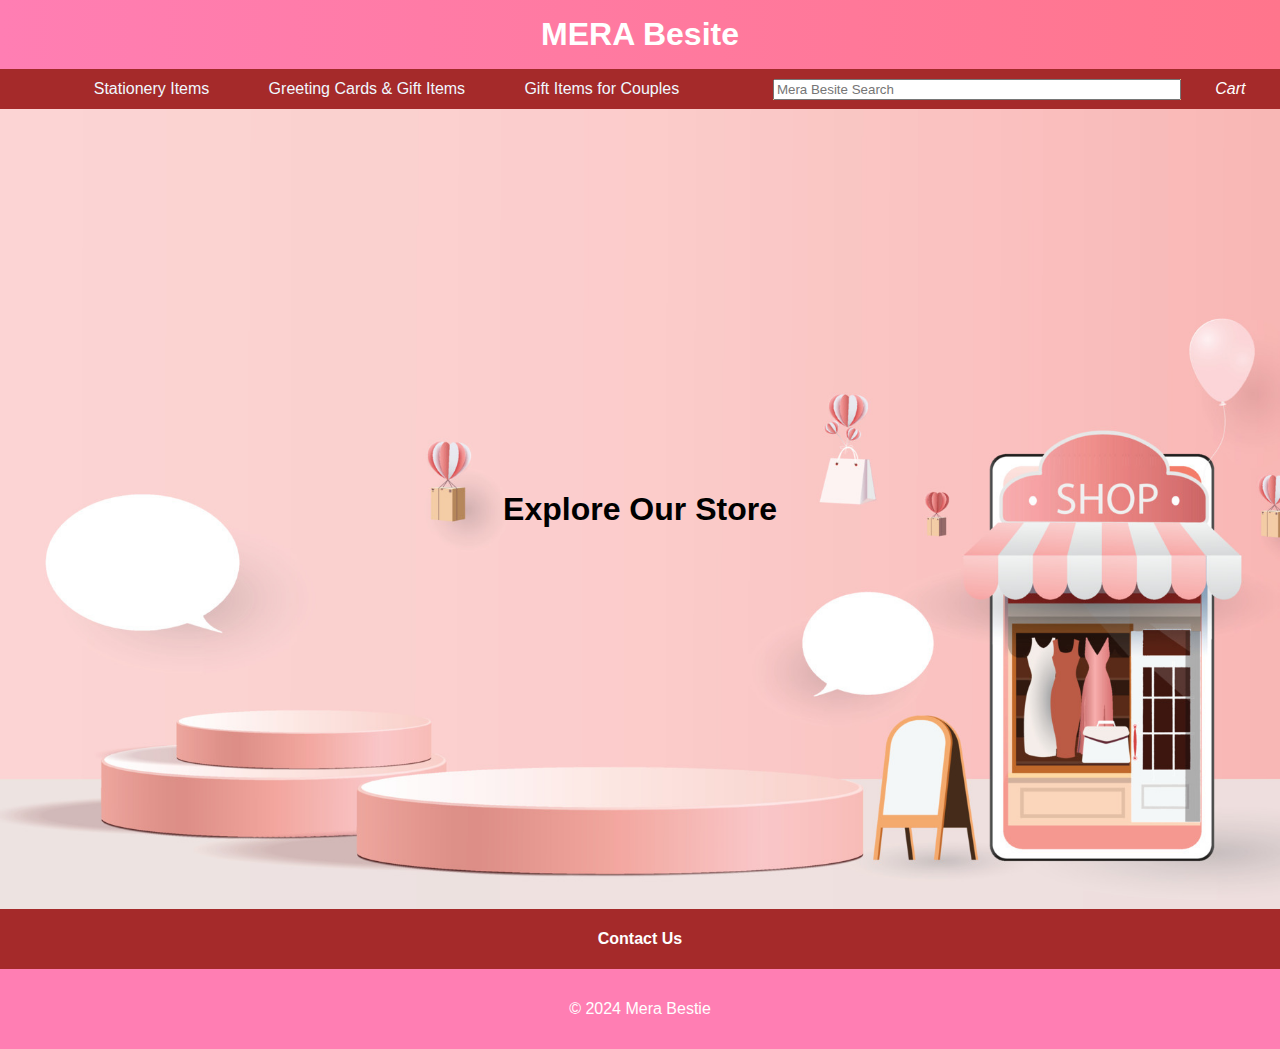
<file: Index.html>
<!DOCTYPE html>
<html lang="en">
<head>
    <meta charset="UTF-8">
    <meta name="viewport" content="width=device-width, initial-scale=1.0">
    <title>MeriWebsite</title>
    <link rel="stylesheet" href="https://cdnjs.cloudflare.com/ajax/libs/font-awesome/6.7.1/css/all.min.css" integrity="sha512-5Hs3dF2AEPkpNAR7UiOHba+lRSJNeM2ECkwxUIxC1Q/FLycGTbNapWXB4tP889k5T5Ju8fs4b1P5z/iB4nMfSQ==" crossorigin="anonymous" referrerpolicy="no-referrer" />
    <link rel="stylesheet" href="MeriWebsite.css">
   
</head>
<body>
    <header>
        <h1>MERA Besite</h1>
    </header>
    <div class="options">
        <div class="option1"><a href="Stationery.html">Stationery Items</a>
            <a href="Greeting Cards.html">Greeting Cards & Gift Items </a>
            <a href="Gift Items.html">Gift Items for Couples</a></div>
        <div class="option2"> <input placeholder="Mera Besite Search">
            <i class="fa-solid fa-magnifying-glass" style="color: #ebecf0;"></i></div>
            <i class="fa-solid fa-cart-shopping" style="color: #ffffff;"><Span>Cart</Span></i>  
    </div>
    <div class="main1">
         <h1>Explore Our Store</h1>
    </div>
    <div class="contact"><h4>Contact Us</h4></div>
    <footer>
        <p>&copy; 2024 Mera Bestie</p>
    </footer>
</body>
</html>
</file>
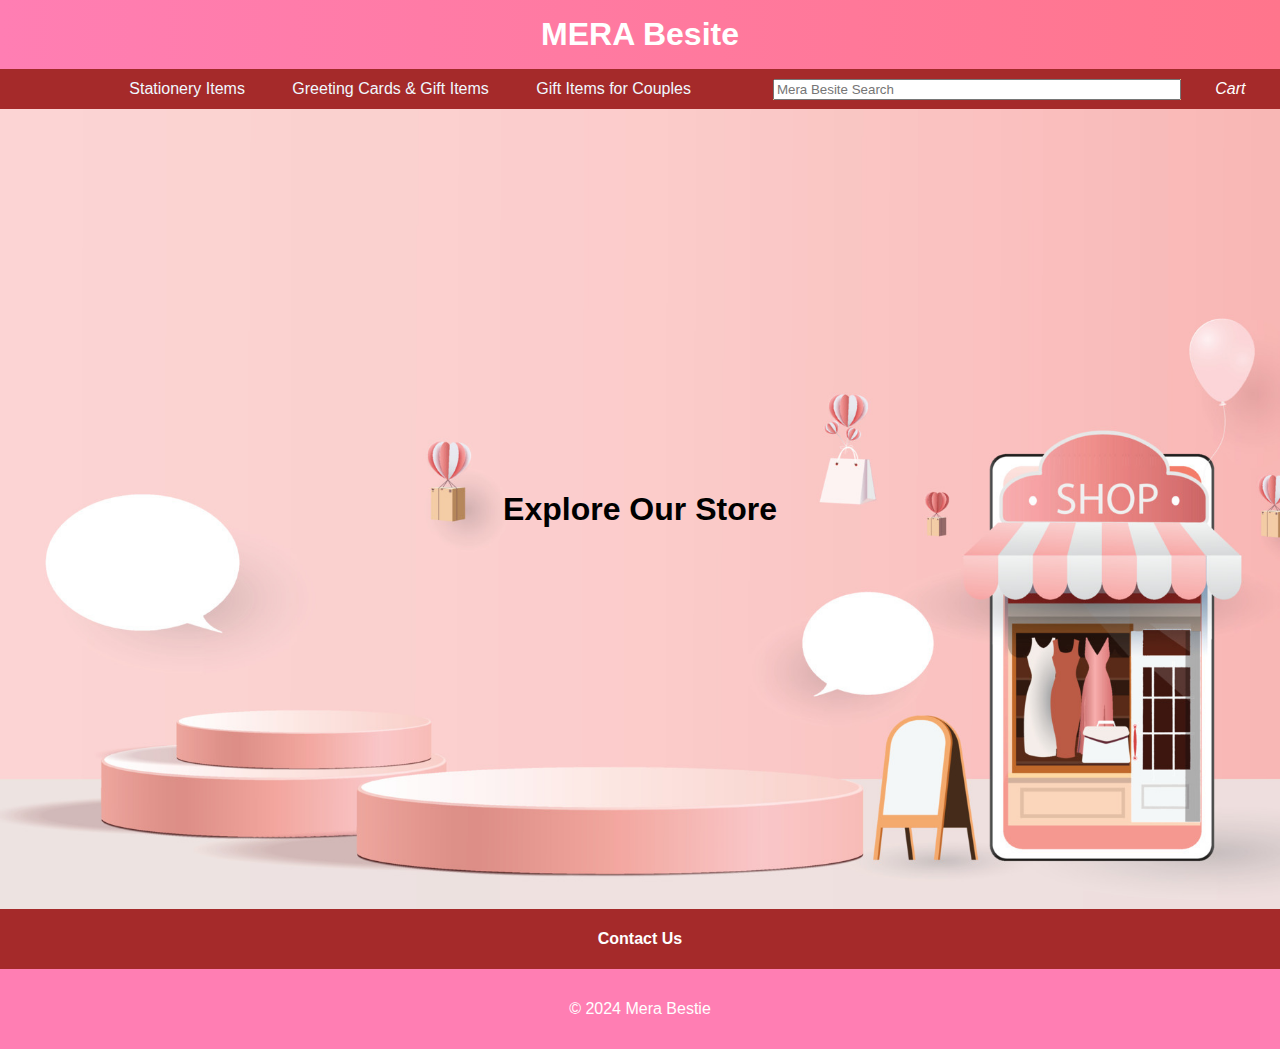
<file: index.html>
<!DOCTYPE html>
<html lang="en">
<head>
    <meta charset="UTF-8">
    <meta name="viewport" content="width=device-width, initial-scale=1.0">
    <title>MeriWebsite</title>
    <link rel="stylesheet" href="https://cdnjs.cloudflare.com/ajax/libs/font-awesome/6.7.1/css/all.min.css" integrity="sha512-5Hs3dF2AEPkpNAR7UiOHba+lRSJNeM2ECkwxUIxC1Q/FLycGTbNapWXB4tP889k5T5Ju8fs4b1P5z/iB4nMfSQ==" crossorigin="anonymous" referrerpolicy="no-referrer" />
    <link rel="stylesheet" href="MeriWebsite.css">
   
</head>
<body>
    <header>
        <h1>MERA Besite</h1>
    </header>
    <div class="options">
        <div class="option1"><i class="fa-regular fa-hand-point-right" style="color: #f0f2f5;"></i>
            <a href="Stationery.html">Stationery Items</a>
            <a href="Greeting Cards.html">Greeting Cards & Gift Items </a>
            <a href="Gift Items.html">Gift Items for Couples</a></div>
        <div class="option2"> <input placeholder="Mera Besite Search">
            <i class="fa-solid fa-magnifying-glass" style="color: #ebecf0;"></i></div>
            <i class="fa-solid fa-cart-shopping" style="color: #ffffff;"><Span>Cart</Span></i>  
    </div>
    <div class="main1">
         <h1>Explore Our Store</h1>
    </div>
    <div class="contact"><h4>Contact Us</h4></div>
    <footer>
        <p>&copy; 2024 Mera Bestie</p>
    </footer>
</body>
</html>
</file>
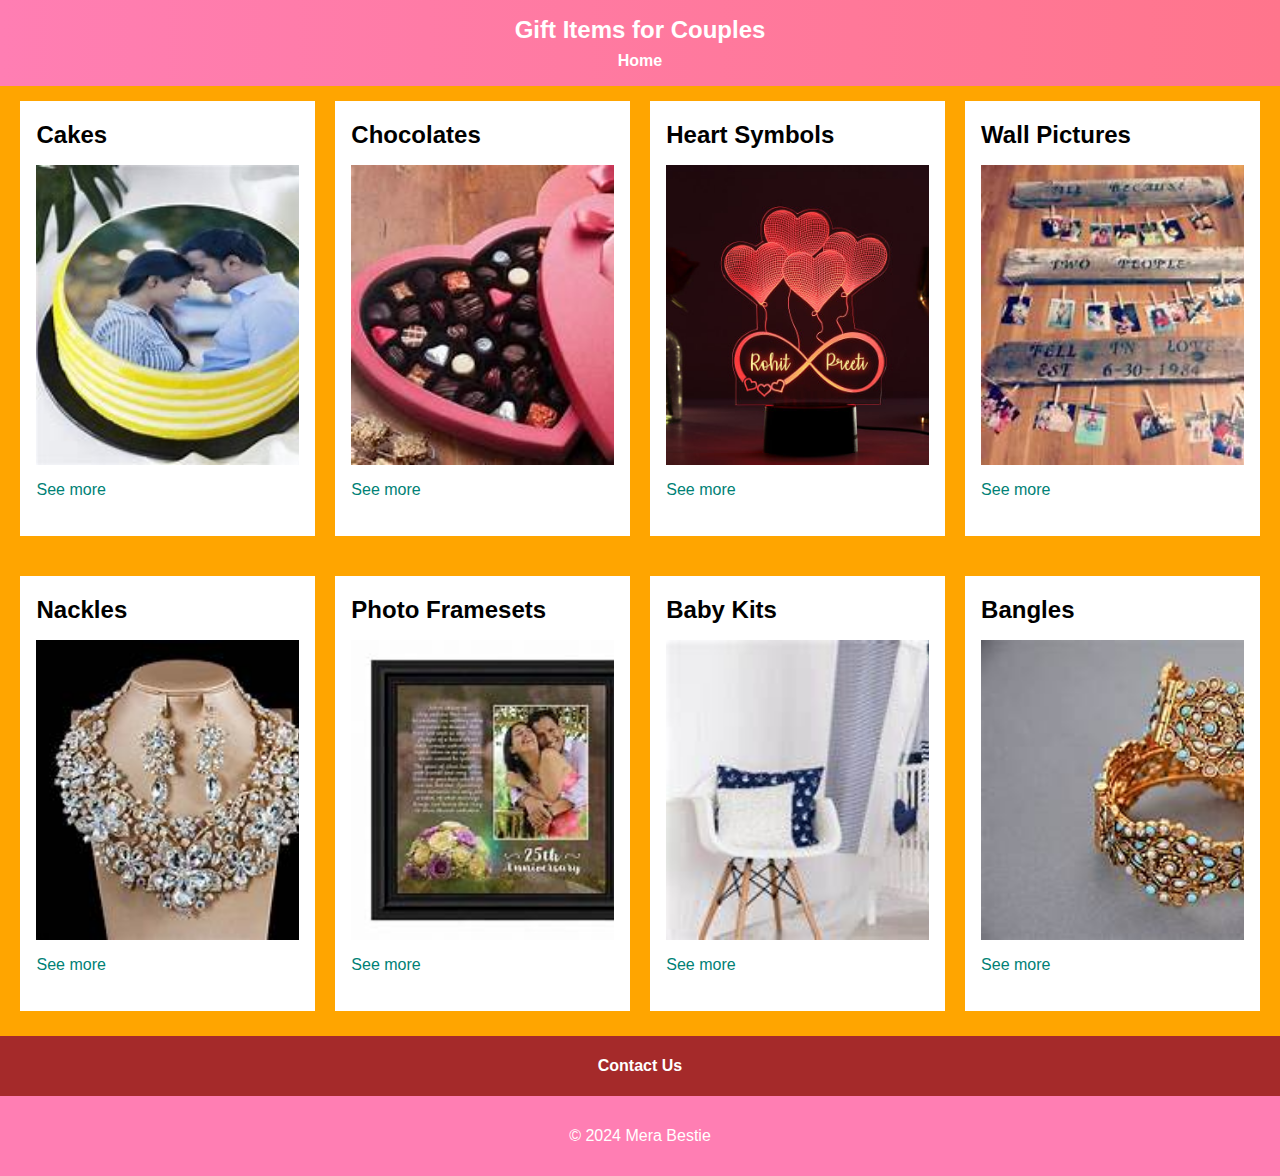
<file: Gift Items.html>
<!DOCTYPE html>
<html lang="en">
<head>
    <meta charset="UTF-8">
    <meta name="viewport" content="width=device-width, initial-scale=1.0">
    <title>Stationery</title>
    <link rel="stylesheet" href="https://cdnjs.cloudflare.com/ajax/libs/font-awesome/6.7.1/css/all.min.css" integrity="sha512-5Hs3dF2AEPkpNAR7UiOHba+lRSJNeM2ECkwxUIxC1Q/FLycGTbNapWXB4tP889k5T5Ju8fs4b1P5z/iB4nMfSQ==" crossorigin="anonymous" referrerpolicy="no-referrer" />
    <link rel="stylesheet" href="MeriWebsite.css">
</head>
<body>
    <header>
        <h2>Gift Items for Couples</h2>
      <nav> <a href="index.html">Home</a></nav>
    </header>
    <main>
        <div class="box1 box">
            <div class="box-content">
              <h2>Cakes</h2>
              <div class="box-img" style="background-image: url('Cake.jpg');"></div>
              <p>See more</p>
            </div>
          </div>
          <div class="box2 box">
            <div class="box-content">
              <h2>Chocolates</h2>
              <div class="box-img" style="background-image: url('Choclates.jpg');"></div>
              <p>See more</p>
            </div>
          </div>
          <div class="box3 box">
            <div class="box-content">
              <h2>Heart Symbols</h2>
              <div class="box-img" style="background-image: url('Heart.jpg');"></div>
              <p>See more</p>
            </div>
          </div>
          <div class="box4 box">
            <div class="box-content">
              <h2>Wall Pictures</h2>
              <div class="box-img" style="background-image: url('WallPics.jpg');"></div>
              <p>See more</p>
            </div>
          </div>
          <div class="box5 box">
            <div class="box-content">
              <h2>Nackles</h2>
              <div class="box-img" style="background-image: url('Nackles.jpg');"></div>
              <p>See more</p>
            </div>
          </div>
          <div class="box6 box">
            <div class="box-content">
              <h2>Photo Framesets</h2>
              <div class="box-img" style="background-image: url('PhotoFrames.jpg');"></div>
              <p>See more</p>
            </div>
          </div>
          <div class="box7 box">
            <div class="box-content">
              <h2>Baby Kits</h2>
              <div class="box-img" style="background-image: url('baby\ kit.jpg');"></div>
              <p>See more</p>
            </div>
          </div>
          <div class="box8 box">
            <div class="box-content">
              <h2>Bangles</h2>
              <div class="box-img" style="background-image: url('Bangles.jpg');"></div>
              <p>See more</p>
            </div>
          </div>
    </main>
    <div class="contact"><h4>Contact Us</h4></div>
    <footer>
      <p>&copy; 2024 Mera Bestie</p>
  </footer>
</body>
</html>
</file>
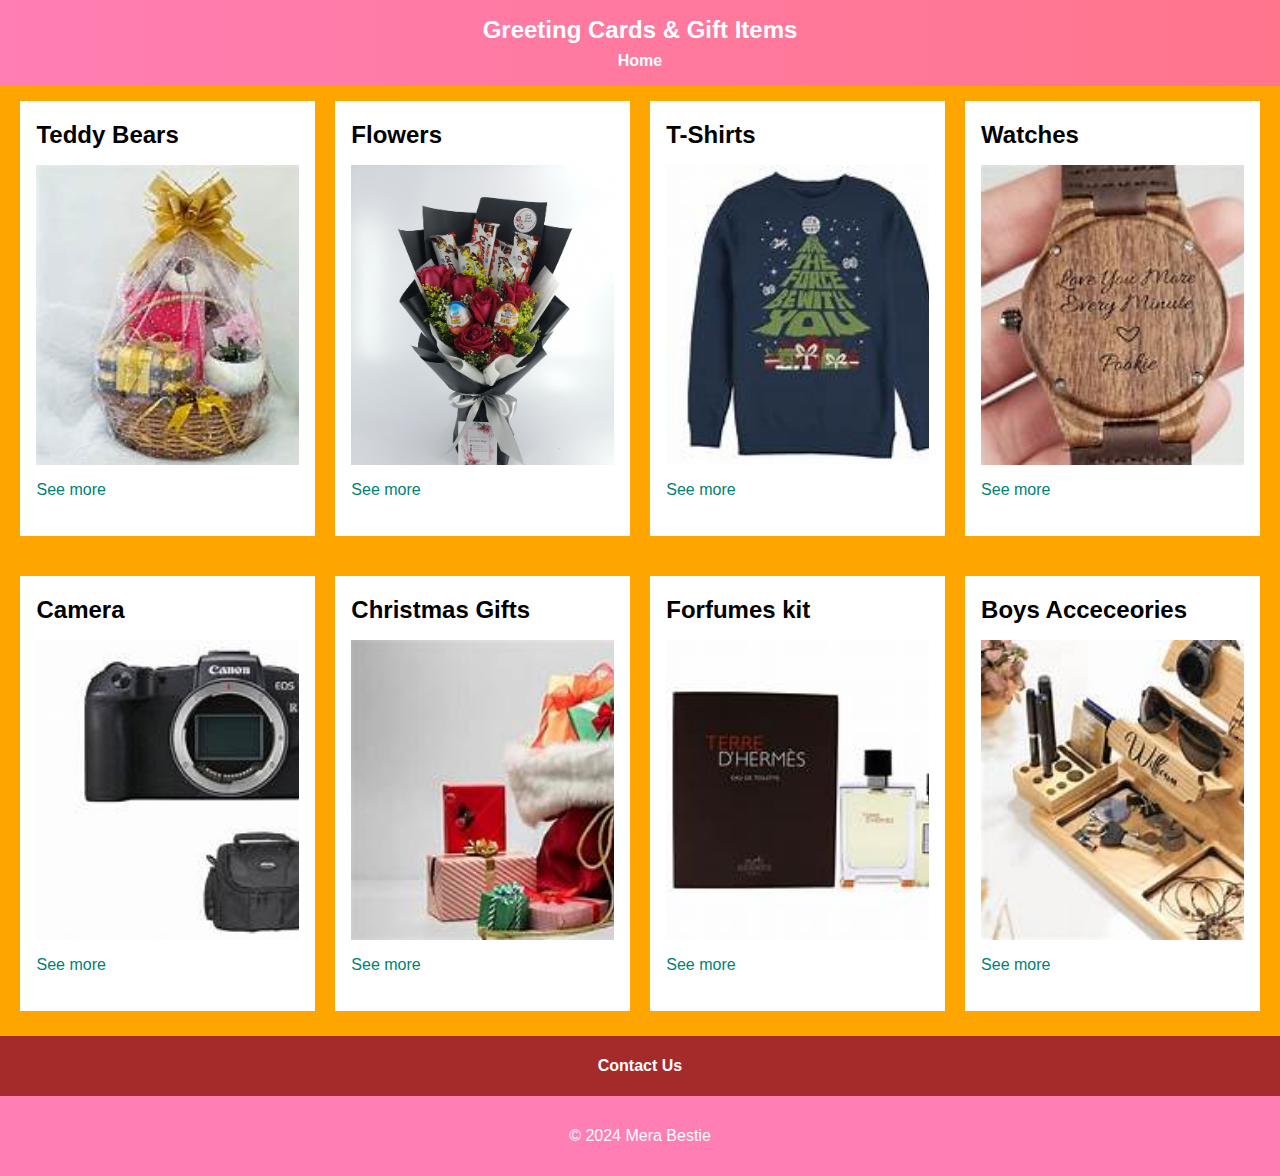
<file: Greeting Cards.html>
<!DOCTYPE html>
<html lang="en">
<head>
    <meta charset="UTF-8">
    <meta name="viewport" content="width=device-width, initial-scale=1.0">
    <title>Stationery</title>
    <link rel="stylesheet" href="https://cdnjs.cloudflare.com/ajax/libs/font-awesome/6.7.1/css/all.min.css" integrity="sha512-5Hs3dF2AEPkpNAR7UiOHba+lRSJNeM2ECkwxUIxC1Q/FLycGTbNapWXB4tP889k5T5Ju8fs4b1P5z/iB4nMfSQ==" crossorigin="anonymous" referrerpolicy="no-referrer" />
    <link rel="stylesheet" href="MeriWebsite.css">
</head>
<body>
  <header>
    <h2>Greeting Cards & Gift Items</h2>
  <nav> <a href="index.html">Home</a></nav>
</header>
    <main>
        <div class="box1 box">
            <div class="box-content">
              <h2>Teddy Bears</h2>
              <div class="box-img" style="background-image: url('Teddy.jpg');"></div>
              <p>See more</p>
            </div>
          </div>
          <div class="box2 box">
            <div class="box-content">
              <h2>Flowers</h2>
              <div class="box-img" style="background-image: url('Flowers.jpg');"></div>
              <p>See more</p>
            </div>
          </div>
          <div class="box3 box">
            <div class="box-content">
              <h2>T-Shirts</h2>
              <div class="box-img" style="background-image: url('tshirts.jpg');"></div>
              <p>See more</p>
            </div>
          </div>
          <div class="box4 box">
            <div class="box-content">
              <h2>Watches</h2>
              <div class="box-img" style="background-image: url('Watches.jpg');"></div>
              <p>See more</p>
            </div>
          </div>
          <div class="box5 box">
            <div class="box-content">
              <h2>Camera</h2>
              <div class="box-img" style="background-image: url('Camera.jpg');"></div>
              <p>See more</p>
            </div>
          </div>
          <div class="box6 box">
            <div class="box-content">
              <h2>Christmas Gifts </h2>
              <div class="box-img" style="background-image: url('Chritimas\ Kit.jpg');"></div>
              <p>See more</p>
            </div>
          </div>
          <div class="box7 box">
            <div class="box-content">
              <h2>Forfumes kit</h2>
              <div class="box-img" style="background-image: url('Forfume.jpg');"></div>
              <p>See more</p>
            </div>
          </div>
          <div class="box8 box">
            <div class="box-content">
              <h2>Boys Acceceories</h2>
              <div class="box-img" style="background-image: url('Boys\ Accesories.jpg');"></div>
              <p>See more</p>
            </div>
          </div>
    </main>
    <div class="contact"><h4>Contact Us</h4></div>
    <footer>
      <p>&copy; 2024 Mera Bestie</p>
  </footer>
</body>
</html>
</file>
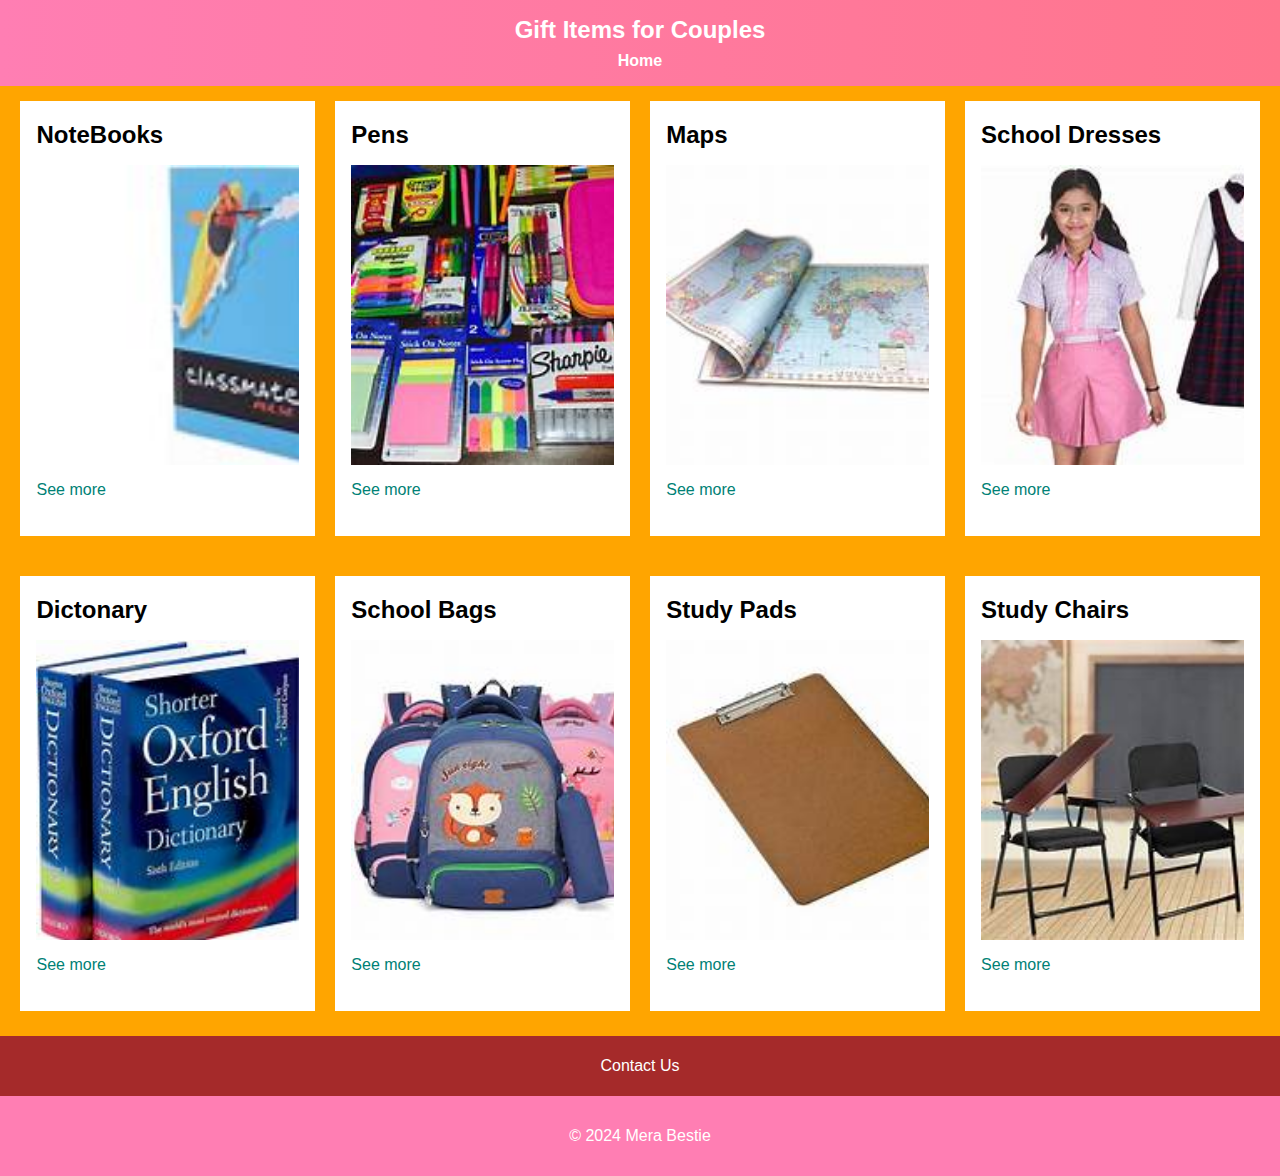
<file: Stationery.html>
<!DOCTYPE html>
<html lang="en">
<head>
    <meta charset="UTF-8">
    <meta name="viewport" content="width=device-width, initial-scale=1.0">
    <title>Stationery</title>
    <link rel="stylesheet" href="https://cdnjs.cloudflare.com/ajax/libs/font-awesome/6.7.1/css/all.min.css" integrity="sha512-5Hs3dF2AEPkpNAR7UiOHba+lRSJNeM2ECkwxUIxC1Q/FLycGTbNapWXB4tP889k5T5Ju8fs4b1P5z/iB4nMfSQ==" crossorigin="anonymous" referrerpolicy="no-referrer" />
    <link rel="stylesheet" href="MeriWebsite.css">
</head>
<body>
  <header>
    <h2>Gift Items for Couples</h2>
  <nav> <a href="index.html">Home</a></nav>
</header>
    <main>
        <div class="box1 box">
            <div class="box-content">
              <h2>NoteBooks</h2>
              <div class="box-img" style="background-image: url('Notes.jpg');"></div>
              <p>See more</p>
            </div>
          </div>
          <div class="box2 box">
            <div class="box-content">
              <h2>Pens</h2>
              <div class="box-img" style="background-image: url('Pens.jpg');"></div>
              <p>See more</p>
            </div>
          </div>
          <div class="box3 box">
            <div class="box-content">
              <h2>Maps</h2>
              <div class="box-img" style="background-image: url('Maps.jpg');"></div>
              <p>See more</p>
            </div>
          </div>
          <div class="box4 box">
            <div class="box-content">
              <h2>School Dresses</h2>
              <div class="box-img" style="background-image: url('Dress.jpg');"></div>
              <p>See more</p>
            </div>
          </div>
          <div class="box5 box">
            <div class="box-content">
              <h2>Dictonary</h2>
              <div class="box-img" style="background-image: url('Dic.jpg');"></div>
              <p>See more</p>
            </div>
          </div>
          <div class="box6 box">
            <div class="box-content">
              <h2>School Bags</h2>
              <div class="box-img" style="background-image: url('Bag.jpg');"></div>
              <p>See more</p>
            </div>
          </div>
          <div class="box7 box">
            <div class="box-content">
              <h2>Study Pads</h2>
              <div class="box-img" style="background-image: url('Studypad.jpg');"></div>
              <p>See more</p>
            </div>
          </div>
          <div class="box8 box">
            <div class="box-content">
              <h2>Study Chairs</h2>
              <div class="box-img" style="background-image: url('Study\ Chair.jpg');"></div>
              <p>See more</p>
            </div>
          </div>
    </main>
    <div class="contact">Contact Us</div>
    <footer>
      <p>&copy; 2024 Mera Bestie</p>
  </footer>
</body>
</html>
</file>
<file: MeriWebsite.css>
*{
    margin: 0;
    font-family: Arial;
    border: border-box;
}
header {
    background: linear-gradient(90deg, #ff7eb3, #ff758c);
    color: #fff;
    padding: 1rem 0;
    text-align: center;
    box-shadow: 0 4px 8px rgba(0, 0, 0, 0.2);
  }
  
  header h1 {
    font-size: 2rem;
    margin: 0;
  }
  
  header nav {
    margin-top: 0.5rem;
  }
  
  header nav a {
    color: #fff;
    text-decoration: none;
    margin: 0 1rem;
    font-weight: bold;
    font-size: 1rem;
  }
  
  header nav a:hover {
    text-decoration: underline;
  }
.options{
    background-color: brown;
    display: flex;
    justify-content: center;
    align-items: center;
    justify-content: space-evenly;
    height: 40px;

}
.option1{
    display: flex;
    justify-content:space-evenly;
    width:55%;
}
.option2{
    background-color: burlywood;
    display: flex;
    justify-content: center;
    align-items: center;
    border-top-left-radius: 10px;
}
a{
    color: aliceblue;
    text-decoration: none;
}
input{
    width: 400px;
    color: black;
}
.main1{
    background-image: url("Anniversary_Desk3-18-11-24.jpg");
    height: 800px;
    width: 100%;
    display: flex;
    justify-content: center;
    align-items: center;
    background-size: cover;
    font-weight: 800;
}
main{
    display: flex;
    flex-wrap: wrap;
    justify-content: space-evenly;
    background-color: orange;
    height: 950px;
}
.box{
    /* border: 2px solid black; */
    height:400px;
    width: 23%;
    background-color: white;
    padding: 20px 0px 15px;
    margin-top: 15px;
}
.box-img{
    height: 300px;
    background-size: cover;
    margin-top: 1rem;
    margin-bottom: 1rem;
}
.box-content{
    margin-left: 1rem;
    margin-right: 1rem;
}
.box-content p{
    color: #008175;
}
.contact{
    background-color: brown;
    color: white;
    font: 800;
    height: 60px;
    width: 100%;
    display: flex;
    justify-content: center;
    align-items: center;
}
footer{
    background-color: #ff7eb3;
    color: white;
    height: 80px;
    display: flex;
    justify-content: center;
    align-items: center;
}
</file>
